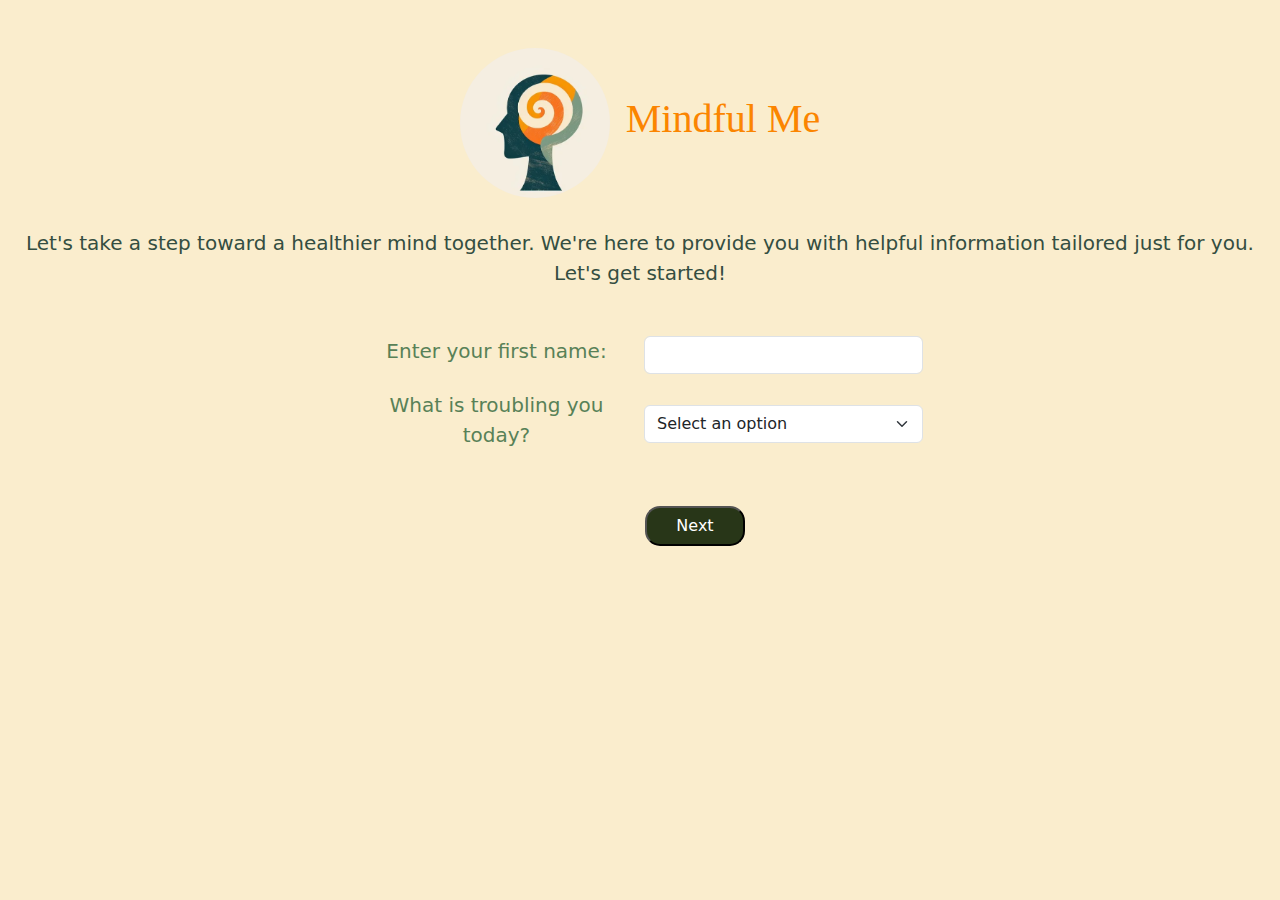
<file: src/index.html>
<!DOCTYPE html>
<html lang="en">
  <head>
    <meta charset="UTF-8" />
    <meta name="viewport" content="width=device-width, initial-scale=1.0" />
    <link
      href="https://cdn.jsdelivr.net/npm/bootstrap@5.3.3/dist/css/bootstrap.min.css"
      rel="stylesheet"
      integrity="sha384-QWTKZyjpPEjISv5WaRU9OFeRpok6YctnYmDr5pNlyT2bRjXh0JMhjY6hW+ALEwIH"
      crossorigin="anonymous"
    />
    <link rel="stylesheet" href="styles.css" />
    <title>Mindful Me</title>
  </head>
  <body>
    <div class="logo-container mt-5">
      <img src="../assets/img/logo.png" alt="Mindful Me logo" class="logo" />
      <h1 class="ms-3">Mindful Me</h1>
    </div>

    <div class="description">
      <p>
        Let's take a step toward a healthier mind together. We're here to
        provide you with helpful information tailored just for you. Let's get
        started!
      </p>
    </div>

    <div class="container mt-5">
      <div class="row mb-3">
        <div
          class="col d-flex align-items-center justify-content-center position-relative"
        >
          <label for="firstname" class="form-label me-2 w-25 text-center"
            >Enter your first name:</label
          >
          <input type="text" class="form-control w-25" id="firstname" />
          <span class="error-firstname position-absolute d-none"
            >Enter first name</span
          >
        </div>
      </div>

      <div class="row">
        <div
          class="col d-flex align-items-center justify-content-center position-relative"
        >
          <label for="question" class="form-label me-2 w-25 text-center"
            >What is troubling you today?</label
          >
          <select
            id="drop-down"
            class="form-select w-25"
            aria-label="Default select example"
          >
            <option selected>Select an option</option>
            <option value="anxiety">Anxiety</option>
            <option value="depression">Depression</option>
            <option value="loneliness">Loneliness</option>
            <option value="grief">Grief</option>
            <option value="burnout">Burnout</option>
            <option value="stress">Stress</option>
          </select>
          <span class="error-dropdown position-absolute d-none"
            >Select an option</span
          >
        </div>
      </div>
      <div class="d-flex align-items-center justify-content-center">
        <button id="button" class="mt-5">Next</button>
      </div>
    </div>
    <script src="./script.js"></script>
  </body>
</html>
</file>
<file: src/styles.css>
* {
    margin: 0;
    box-sizing: border-box;
}

body {
    background-color: #faedcd;
}

.logo-container {
    display: flex;
    justify-content: center;
    align-items: center;
}

.logo {
    width: 150px;
    height: 150px;
    border-radius: 50%;
}

.description p {
    color: #344e41;
    font-size: 20px;
    text-align: center;
    margin-top: 30px;
}

label {
    font-size: 20px;
    color: #588157;
}

h1 {
    color: #fb8500;
    font-family: "Montserrat";
}

input, select {
    color: #588157;
}

button {
    margin-left: 110px;
    width: 100px;
    height: 40px;
    background-color: #283618;
    color: white;
    border-radius: 15px;
}

button:hover {
    background-color: #588157;
}

.error-firstname, .error-dropdown {
    color: red;
    font-size: large;
    right: 200px;
}
</file>
